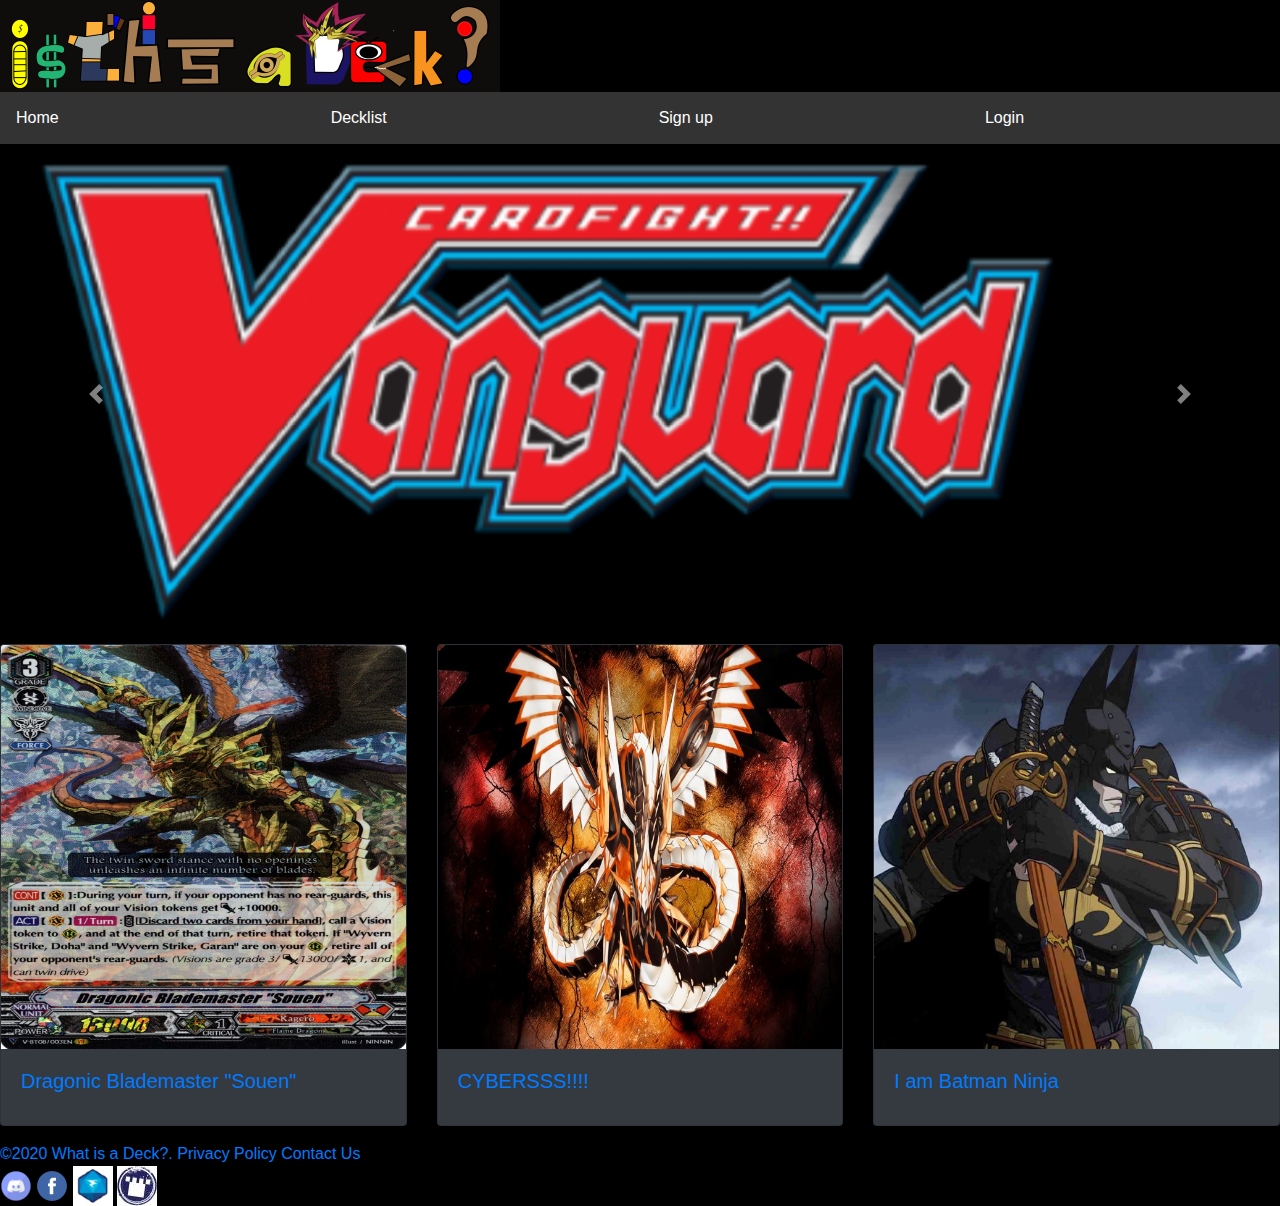
<file: index.html>
<DOCTYPE! html>
<html lang="en">
<head>
<title>Is This A Deck?</title>
<meta charset="utf-8">
<meta name="viewport" content="width=device-width, initial-scale=1">
<link rel="stylesheet" href="https://maxcdn.bootstrapcdn.com/bootstrap/4.5.2/css/bootstrap.min.css">
</head>

<link href="css/style.css" rel="stylesheet" type="text/css" media="all" />

<body style="background-color:#000000;">

<body>
  <img src="img/logo.png" title="My Website">
  <header>
    <ul class="nav nav-pills nav-fill">
  <li class="nav-item">
    <a href="index.html">Home</a>
  </li>
  <li class="nav-item">
    <a href="Deck profiles.html">Decklist</a>
  </li>
  <li class="nav-item">
    <a href="signup.html">Sign up</a>
  </li>
  <li class="nav-item">
    <a href="login.html">Login</a>
  </li>
</ul>
</header>

<div id="demo" class="carousel slide" data-ride="carousel">
  <div class="carousel-inner">
    <div class="carousel-item active">
      <img src="img/vanguard.png" alt="vanguard" width="1100" height="500">
      <div class="carousel-caption">
      </div>
    </div>
    <div class="carousel-item">
      <img src="img/yugioh.png" alt="Chicago" width="1100" height="500">
      <div class="carousel-caption">
      </div>
    </div>
    <div class="carousel-item">
      <img src="img/mtg.png" alt="..." width="1100" height="500">
      <div class="carousel-caption">
      </div>
    </div>
    <div class="carousel-item">
      <img src="img/ws.png" alt="..." width="1100" height="500">
      <div class="carousel-caption">
      </div>
    </div>
    <div class="carousel-item">
      <img src="img/pokemon.png" alt="..." width="1100" height="500">
      <div class="carousel-caption">
      </div>
    </div>
  </div>
  <a class="carousel-control-prev" href="#demo" data-slide="prev">
    <span class="carousel-control-prev-icon"></span>
  </a>
  <a class="carousel-control-next" href="#demo" data-slide="next">
    <span class="carousel-control-next-icon"></span>
  </a>
</div>

<div class="card-deck">
<div class="card text-white bg-dark mb-3" style="width: 18rem;">
  <img src="img/souen.png" class="card-img-top" alt="...">
  <div class="card-body">
    <h5 class="card-title"><a href="Deck profiles.html">Dragonic Blademaster "Souen"</h5>
  </div>
</div>
<div class="card text-white bg-dark mb-3" style="width: 18rem;">
  <img src="img/cdi2.jpg" class="card-img-top" alt="...">
  <div class="card-body">
    <h5 class="card-title"><a href="Deck profiles.html">CYBERSSS!!!!</h5>
  </div>
</div>
<div class="card text-white bg-dark mb-3" style="width: 18rem;">
  <img src="img/BN.jpg" class="card-img-top" alt="...">
  <div class="card-body">
    <h5 class="card-title"><a href="Deck profiles.html">I am Batman Ninja</h5>
  </div>
</div>
</div>

<footer>
  <div class="copy-right">
  <span>&copy;2020 What is a Deck?.</span>
   <span><a href="privacy.html">Privacy Policy</a></span>
    <span><a href="contact.html">Contact Us</a></span>
    <div class="social_icons">
      <img src="img/discord.png" title=“Discord Account" alt=“Discord Account" align="middle" class=“……” />
      <img src="img/fb.png" title=“Facebook Account" alt=“Facebook Account" align="middle" class=“……” />
      <a href="https://www.tcgplayer.com/"> <img src="img/tp.png" title=“TCGplayer Account" alt=“TCGplayer Account" align="middle" class=“……” />
      <a href="https://cardkingdom.com/"> <img src="img/ck.jpg" title=“CardKingdom Account" alt=“Card Kingdom Account" align="middle" class=“……” />
   </div>
  </div>
  </footer>

  <script src="https://ajax.googleapis.com/ajax/libs/jquery/3.5.1/jquery.min.js"></script>
  <script src="https://cdnjs.cloudflare.com/ajax/libs/popper.js/1.16.0/umd/popper.min.js"></script>
  <script src="https://maxcdn.bootstrapcdn.com/bootstrap/4.5.2/js/bootstrap.min.js"></script>
</body>
</html>
</file>
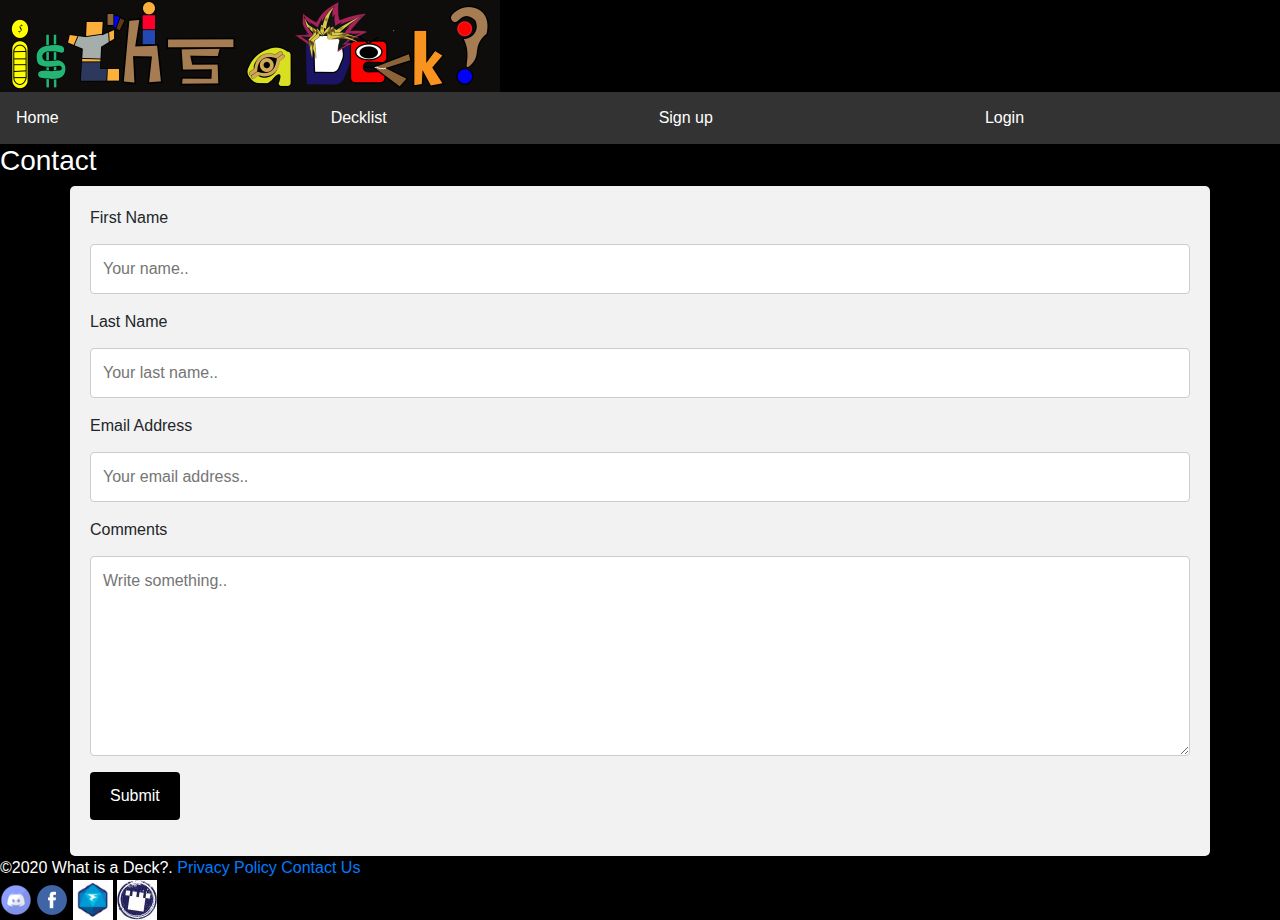
<file: contact.html>
<DOCTYPE! html>
<html lang="en">
<head>
<title>Contact</title>
<meta charset="utf-8">
<meta name="viewport" content="width=device-width, initial-scale=1">
<link rel="stylesheet" href="https://maxcdn.bootstrapcdn.com/bootstrap/4.5.2/css/bootstrap.min.css">
</head>

<style>
body {font-family: Arial, Helvetica, sans-serif;}
* {box-sizing: border-box;}

input[type=text], select, textarea {
  width: 100%;
  padding: 12px;
  border: 1px solid #ccc;
  border-radius: 4px;
  box-sizing: border-box;
  margin-top: 6px;
  margin-bottom: 16px;
  resize: vertical;
}

input[type=submit] {
  background-color: #000000;
  color: white;
  padding: 12px 20px;
  border: none;
  border-radius: 4px;
  cursor: pointer;
}

input[type=submit]:hover {
  background-color: #ffffff;
  color:black;
}

.container {
  border-radius: 5px;
  background-color: #f2f2f2;
  padding: 20px;
}
</style>

<link href="css/style.css" rel="stylesheet" type="text/css" media="all" />

<body style="background-color:#000000;">

<body>
<img src="img/logo.png" title="My Website">
<header>
  <ul class="nav nav-pills nav-fill">
<li class="nav-item">
  <a href="index.html">Home</a>
</li>
<li class="nav-item">
  <a href="Deck profiles.html">Decklist</a>
</li>
<li class="nav-item">
  <a href="signup.html">Sign up</a>
</li>
<li class="nav-item">
  <a href="login.html">Login</a>
</li>
</ul>
</header>

<body>

<h3>Contact</h3>

<div class="container">
  <form action="/action_page.php">
    <label for="fname">First Name</label>
    <input type="text" id="fname" name="firstname" placeholder="Your name..">

    <label for="lname">Last Name</label>
    <input type="text" id="lname" name="lastname" placeholder="Your last name..">

    <label for="eaddress">Email Address</label>
    <input type="text" id="eaddress" name="emailaddress" placeholder="Your email address..">

    <label for="comments">Comments</label>
    <textarea id="comments" name="comments" placeholder="Write something.." style="height:200px"></textarea>

    <input type="submit" value="Submit">
  </form>
</div>

<footer>
  <div class="copy-right">
  <span>&copy;2020 What is a Deck?.</span>
   <span><a href="privacy.html">Privacy Policy</a></span>
    <span><a href="contact.html">Contact Us</a></span>
    <div class="social_icons">
      <img src="img/discord.png" title=“Discord Account" alt=“Discord Account" align="middle" class=“……” />
      <img src="img/fb.png" title=“Facebook Account" alt=“Facebook Account" align="middle" class=“……” />
      <a href="https://www.tcgplayer.com/"> <img src="img/tp.png" title=“TCGplayer Account" alt=“TCGplayer Account" align="middle" class=“……” />
      <a href="https://cardkingdom.com/"> <img src="img/ck.jpg" title=“CardKingdom Account" alt=“Card Kingdom Account" align="middle" class=“……” />
   </div>
  </div>
  </footer>

  <script src="https://ajax.googleapis.com/ajax/libs/jquery/3.5.1/jquery.min.js"></script>
  <script src="https://cdnjs.cloudflare.com/ajax/libs/popper.js/1.16.0/umd/popper.min.js"></script>
  <script src="https://maxcdn.bootstrapcdn.com/bootstrap/4.5.2/js/bootstrap.min.js"></script>
</body>
</html>
</file>
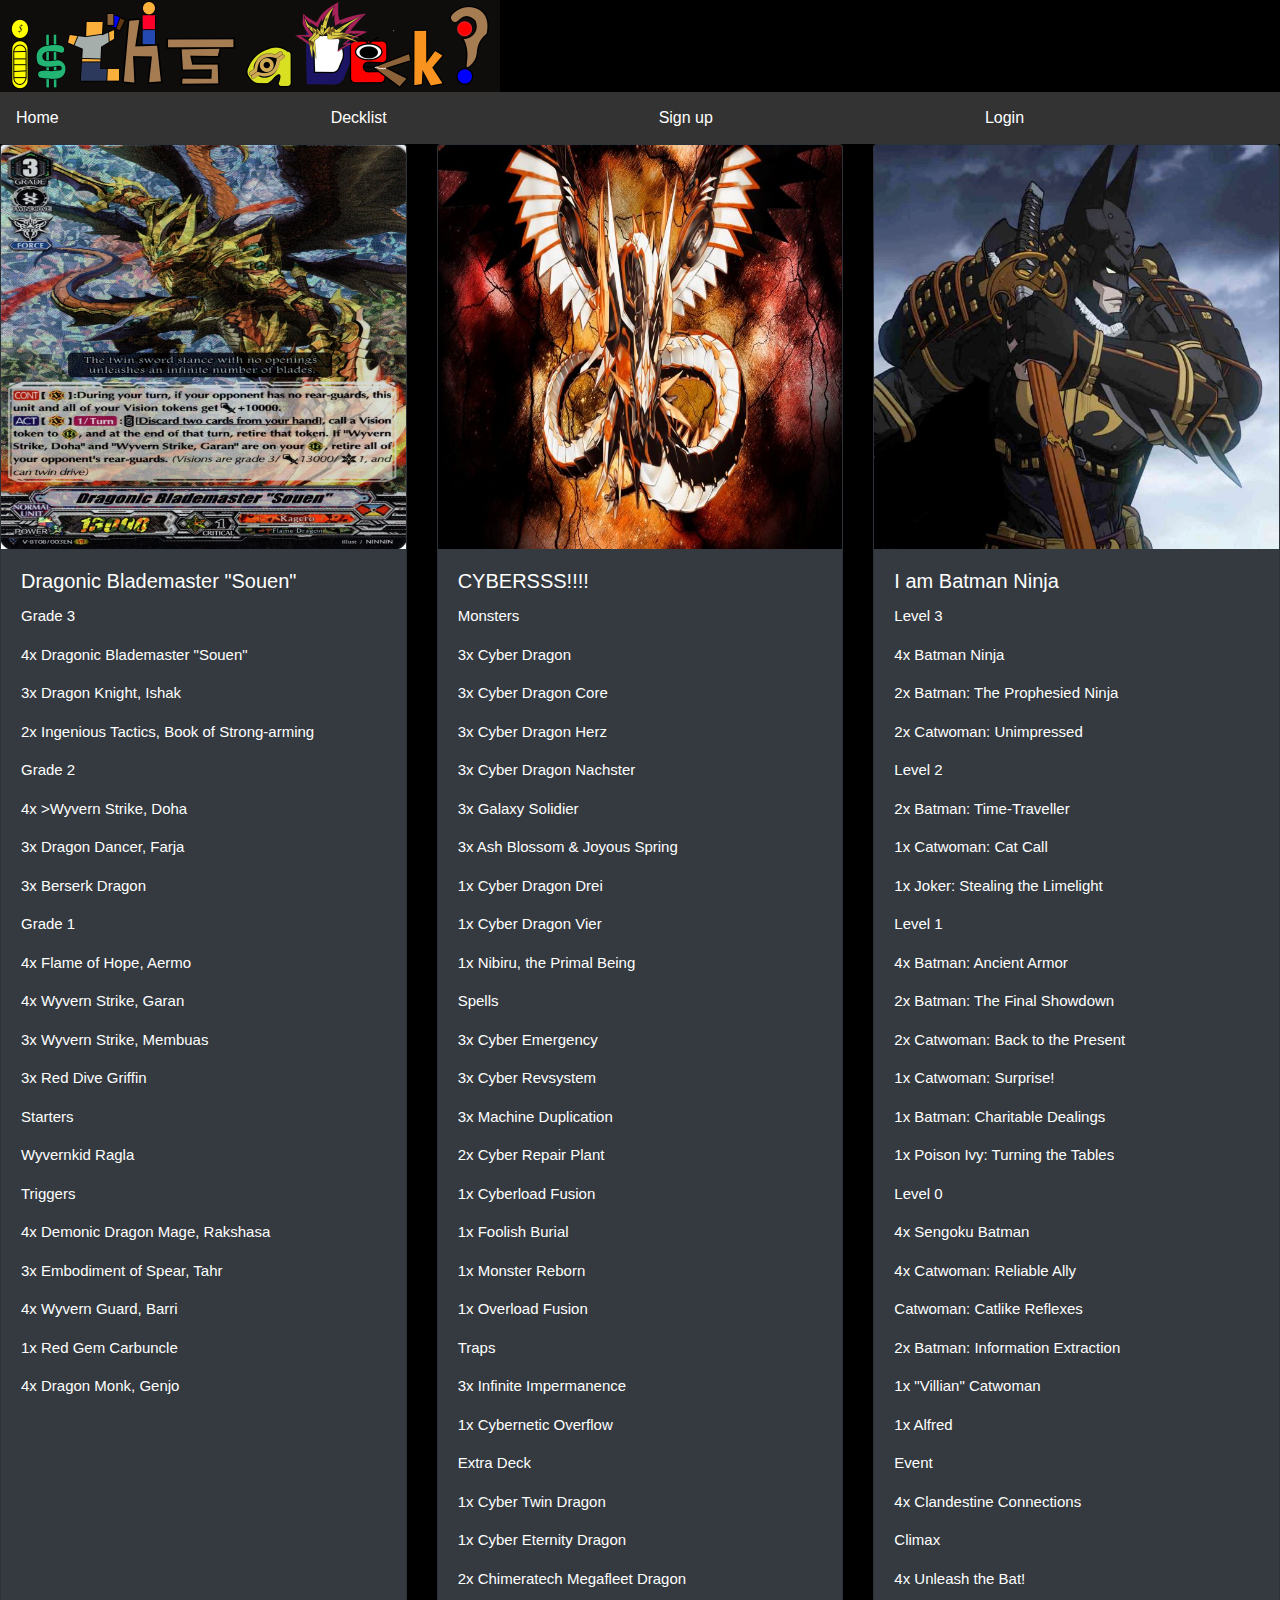
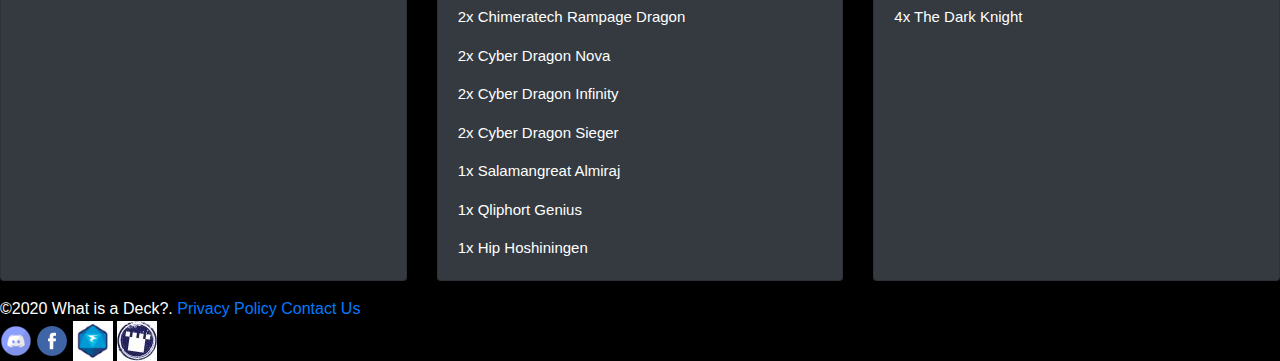
<file: Deck profiles.html>
<DOCTYPE! html>
<html lang="en">
<head>
<title>Deck Profiles</title>
<meta charset="utf-8">
<meta name="viewport" content="width=device-width, initial-scale=1">
<link rel="stylesheet" href="https://maxcdn.bootstrapcdn.com/bootstrap/4.5.2/css/bootstrap.min.css">

</head>

<link href="css/style.css" rel="stylesheet" type="text/css" media="all" />

<body style="background-color:#000000;">

<body>
<img src="img/logo.png" title="My Website">
<header>
  <ul class="nav nav-pills nav-fill">
<li class="nav-item">
  <a href="index.html">Home</a>
</li>
<li class="nav-item">
  <a href="Deck profiles.html">Decklist</a>
</li>
<li class="nav-item">
  <a href="signup.html">Sign up</a>
</li>
<li class="nav-item">
  <a href="login.html">Login</a>
</li>
</ul>
</header>

<div class="card-deck">
<div class="card text-white bg-dark mb-3" style="width: 18rem;">
  <img src="img/souen.png" class="card-img-top" alt="...">
  <div class="card-body">
    <h5 class="card-title">Dragonic Blademaster "Souen"</a></h5>
    <p class="card-text"> Grade 3<p class="card-text"> 4x Dragonic Blademaster "Souen"<p class="card-text"> 3x Dragon Knight, Ishak
      <p class="card-text"> 2x Ingenious Tactics, Book of Strong-arming<p class="card-text"> Grade 2<p class="card-text"> 4x >Wyvern Strike, Doha
      <p class="card-text"> 3x Dragon Dancer, Farja<p class="card-text"> 3x Berserk Dragon<p class="card-text"> Grade 1<p class="card-text">
      <p class="card-text">4x Flame of Hope, Aermo<p class="card-text"> 4x Wyvern Strike, Garan<p class="card-text"> 3x Wyvern Strike, Membuas
      <p class="card-text">3x Red Dive Griffin<p class="card-text"> Starters<p class="card-text"> Wyvernkid Ragla<p class="card-text">
      <p class="card-text"> Triggers<p class="card-text"> 4x Demonic Dragon Mage, Rakshasa<p class="card-text"> 3x Embodiment of Spear, Tahr
      <p class="card-text"> 4x Wyvern Guard, Barri<p class="card-text"> 1x Red Gem Carbuncle<p class="card-text"> 4x Dragon Monk, Genjo<p class="card-text">
      </p>
  </div>
</div>
<div class="card text-white bg-dark mb-3" style="width: 18rem;">
  <img src="img/cdi2.jpg" class="card-img-top" alt="...">
  <div class="card-body">
    <h5 class="card-title">CYBERSSS!!!!</h5>
    <p class="card-text"> Monsters<p class="card-text"> 3x Cyber Dragon<p class="card-text"> 3x Cyber Dragon Core
      <p class="card-text"> 3x Cyber Dragon Herz<p class="card-text"> 3x Cyber Dragon Nachster<p class="card-text"> 3x Galaxy Solidier
      <p class="card-text"> 3x Ash Blossom & Joyous Spring<p class="card-text"> 1x Cyber Dragon Drei<p class="card-text"> 1x Cyber Dragon Vier<p class="card-text">
      <p class="card-text">1x Nibiru, the Primal Being<p class="card-text"> Spells<p class="card-text"> 3x Cyber Emergency
      <p class="card-text">3x Cyber Revsystem<p class="card-text"> 3x Machine Duplication<p class="card-text"> 2x Cyber Repair Plant<p class="card-text">
      <p class="card-text"> 1x Cyberload Fusion<p class="card-text"> 1x Foolish Burial<p class="card-text"> 1x Monster Reborn
      <p class="card-text"> 1x Overload Fusion<p class="card-text"> Traps<p class="card-text"> 3x Infinite Impermanence<p class="card-text"> 1x Cybernetic Overflow
      <p class="card-text"> Extra Deck<p class="card-text"> 1x Cyber Twin Dragon<p class="card-text"> 1x Cyber Eternity Dragon<p class="card-text"> 2x Chimeratech Megafleet Dragon<p class="card-text">
      <p class="card-text"> 2x Chimeratech Rampage Dragon<p class="card-text"> 2x Cyber Dragon Nova<p class="card-text"> 2x Cyber Dragon Infinity<p class="card-text">
      <p class="card-text"> 2x Cyber Dragon Sieger<p class="card-text"> 1x Salamangreat Almiraj<p class="card-text"> 1x Qliphort Genius<p class="card-text">
      <p class="card-text"> 1x Hip Hoshiningen</p>
  </div>
</div>
<div class="card text-white bg-dark mb-3" style="width: 18rem;">
  <img src="img/BN.jpg" class="card-img-top" alt="...">
  <div class="card-body">
    <h5 class="card-title">I am Batman Ninja</h5>
    <p class="card-text"> Level 3<p class="card-text"> 4x Batman Ninja<p class="card-text"> 2x Batman: The Prophesied Ninja
      <p class="card-text"> 2x Catwoman: Unimpressed<p class="card-text"> Level 2<p class="card-text"> 2x Batman: Time-Traveller
      <p class="card-text"> 1x Catwoman: Cat Call<p class="card-text"> 1x Joker: Stealing the Limelight<p class="card-text"> Level 1<p class="card-text">
      <p class="card-text"> 4x Batman: Ancient Armor<p class="card-text"> 2x Batman: The Final Showdown<p class="card-text"> 2x Catwoman: Back to the Present
      <p class="card-text"> 1x Catwoman: Surprise!<p class="card-text"> 1x Batman: Charitable Dealings<p class="card-text"> 1x Poison Ivy: Turning the Tables
      <p class="card-text"> Level 0<p class="card-text"> 4x Sengoku Batman<p class="card-text"> 4x Catwoman: Reliable Ally<p class="card-text"> Catwoman: Catlike Reflexes
      <p class="card-text"> 2x Batman: Information Extraction<p class="card-text"> 1x "Villian" Catwoman<p class="card-text"> 1x Alfred<p class="card-text"> Event
      <p class="card-text"> 4x Clandestine Connections<p class="card-text"> Climax<p class="card-text"> 4x Unleash the Bat!
      <p class="card-text"> 4x The Dark Knight<p class="card-text"></p>
  </div>
</div>
</div>

<footer>
  <div class="copy-right">
  <span>&copy;2020 What is a Deck?.</span>
   <span><a href="privacy.html">Privacy Policy</a></span>
    <span><a href="contact.html">Contact Us</a></span>
    <div class="social_icons">
      <img src="img/discord.png" title=“Discord Account" alt=“Discord Account" align="middle" class=“……” />
      <img src="img/fb.png" title=“Facebook Account" alt=“Facebook Account" align="middle" class=“……” />
      <a href="https://www.tcgplayer.com/"> <img src="img/tp.png" title=“TCGplayer Account" alt=“TCGplayer Account" align="middle" class=“……” />
      <a href="https://cardkingdom.com/"> <img src="img/ck.jpg" title=“CardKingdom Account" alt=“Card Kingdom Account" align="middle" class=“……” />
   </div>
  </div>
  </footer>

  <script src="https://ajax.googleapis.com/ajax/libs/jquery/3.5.1/jquery.min.js"></script>
  <script src="https://cdnjs.cloudflare.com/ajax/libs/popper.js/1.16.0/umd/popper.min.js"></script>
  <script src="https://maxcdn.bootstrapcdn.com/bootstrap/4.5.2/js/bootstrap.min.js"></script>
</body>
</html>
</file>
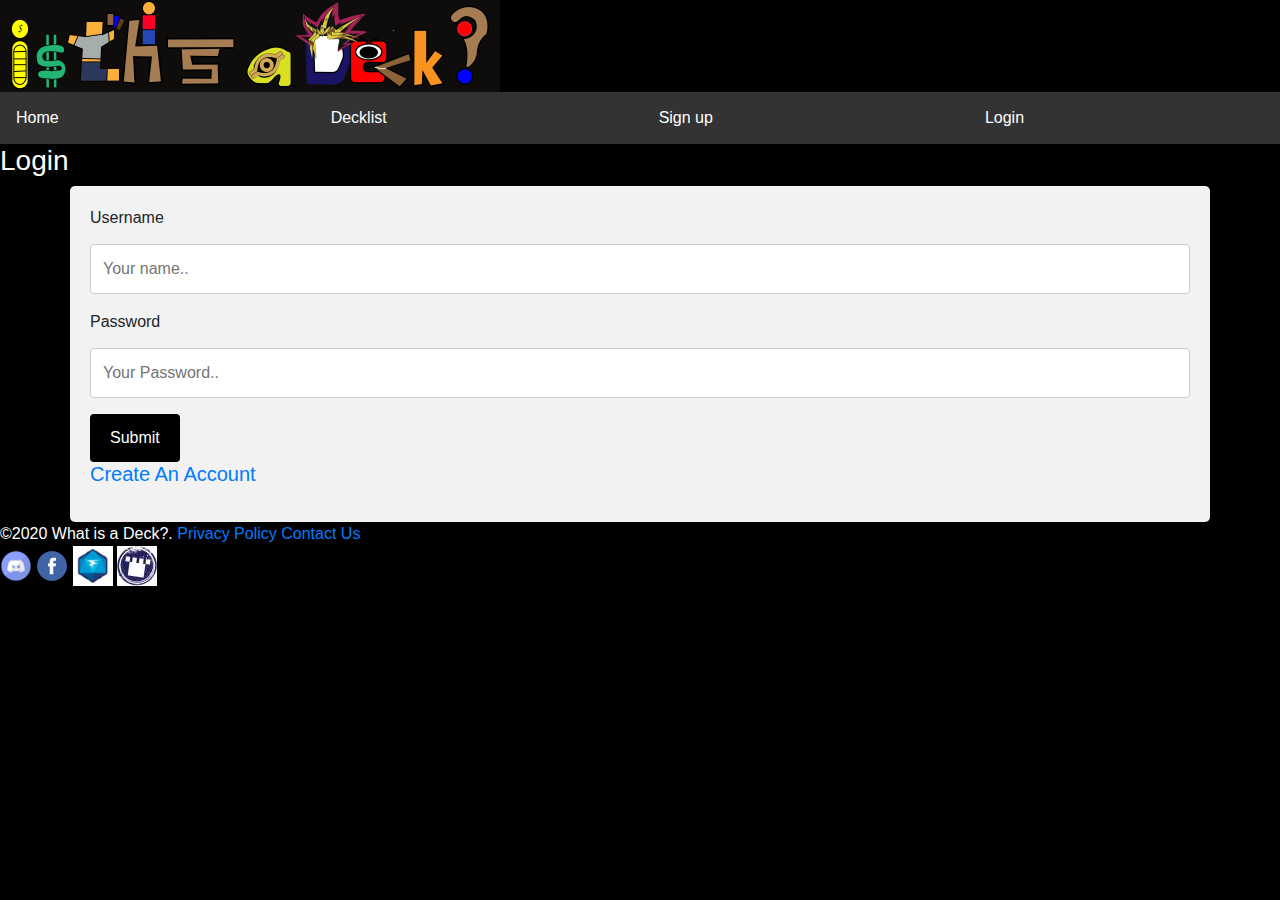
<file: login.html>
<DOCTYPE! html>
<html lang="en">
<head>
<title>Is This A Deck?</title>
<meta charset="utf-8">
<meta name="viewport" content="width=device-width, initial-scale=1">
<link rel="stylesheet" href="https://maxcdn.bootstrapcdn.com/bootstrap/4.5.2/css/bootstrap.min.css">
</head>

<style>
body {font-family: Arial, Helvetica, sans-serif;}
* {box-sizing: border-box;}

input[type=text], select, textarea {
  width: 100%;
  padding: 12px;
  border: 1px solid #ccc;
  border-radius: 4px;
  box-sizing: border-box;
  margin-top: 6px;
  margin-bottom: 16px;
  resize: vertical;
}

input[type=password], select, textarea {
  width: 100%;
  padding: 12px;
  border: 1px solid #ccc;
  border-radius: 4px;
  box-sizing: border-box;
  margin-top: 6px;
  margin-bottom: 16px;
  resize: vertical;
}

input[type=submit] {
  background-color: #000000;
  color: white;
  padding: 12px 20px;
  border: none;
  border-radius: 4px;
  cursor: pointer;
}

input[type=submit]:hover {
  background-color: #ffffff;
  color:black;
}

.container {
  border-radius: 5px;
  background-color: #f2f2f2;
  padding: 20px;
}
</style>

<link href="css/style.css" rel="stylesheet" type="text/css" media="all" />

<body style="background-color:#000000;">

<body>
  <img src="img/logo.png" title="My Website">
  <header>
    <ul class="nav nav-pills nav-fill">
  <li class="nav-item">
    <a href="index.html">Home</a>
  </li>
  <li class="nav-item">
    <a href="Deck profiles.html">Decklist</a>
  </li>
  <li class="nav-item">
    <a href="signup.html">Sign up</a>
  </li>
  <li class="nav-item">
    <a href="login.html">Login</a>
  </li>
</ul>
</header>

<h3>Login</h3>

<div class="container">
  <form action="/action_page.php">
    <label for="uname">Username</label>
    <input type="text" id="uname" name="username" placeholder="Your name..">

    <label for="password">Password</label>
    <input type="password" id="password" name="password" placeholder="Your Password.." maxlength="12">

    <input type="submit" value="Submit"> <h5> <a href="signup.html"> Create An Account</a></h5>
  </form>
</div>

<footer>
  <div class="copy-right">
  <span>&copy;2020 What is a Deck?.</span>
   <span><a href="privacy.html">Privacy Policy</a></span>
    <span><a href="contact.html">Contact Us</a></span>
    <div class="social_icons">
      <img src="img/discord.png" title=“Discord Account" alt=“Discord Account" align="middle" class=“……” />
      <img src="img/fb.png" title=“Facebook Account" alt=“Facebook Account" align="middle" class=“……” />
      <a href="https://www.tcgplayer.com/"> <img src="img/tp.png" title=“TCGplayer Account" alt=“TCGplayer Account" align="middle" class=“……” />
      <a href="https://cardkingdom.com/"> <img src="img/ck.jpg" title=“CardKingdom Account" alt=“Card Kingdom Account" align="middle" class=“……” />
   </div>
  </div>
  </footer>

  <script src="https://ajax.googleapis.com/ajax/libs/jquery/3.5.1/jquery.min.js"></script>
  <script src="https://cdnjs.cloudflare.com/ajax/libs/popper.js/1.16.0/umd/popper.min.js"></script>
  <script src="https://maxcdn.bootstrapcdn.com/bootstrap/4.5.2/js/bootstrap.min.js"></script>
</body>
</html>
</file>
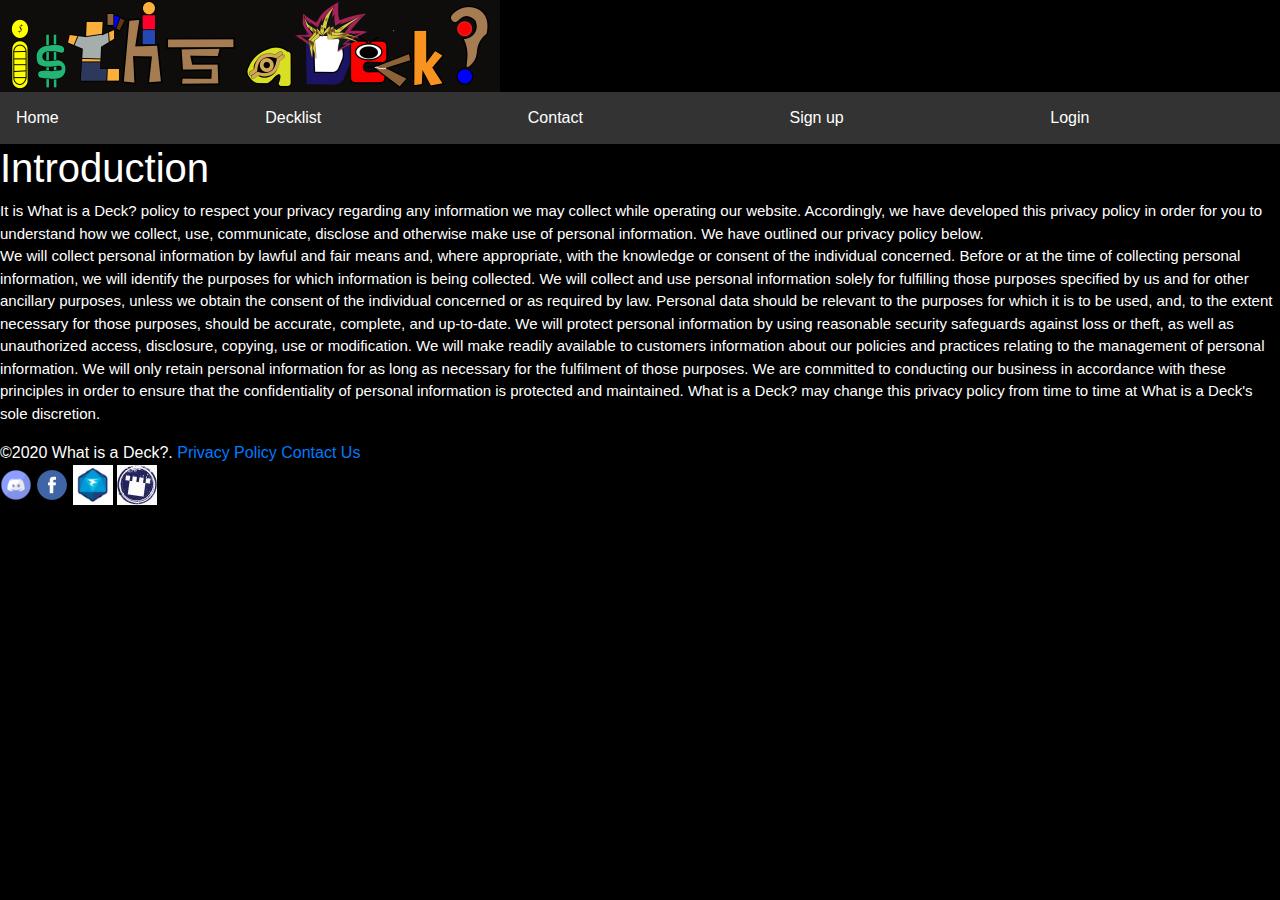
<file: privacy.html>
<DOCTYPE! html>
<html lang="en">
<head>
<title>Deck Profiles</title>
<meta charset="utf-8">
<meta name="viewport" content="width=device-width, initial-scale=1">
<link rel="stylesheet" href="https://maxcdn.bootstrapcdn.com/bootstrap/4.5.2/css/bootstrap.min.css">

</head>

<link href="css/style.css" rel="stylesheet" type="text/css" media="all" />

<body style="background-color:#000000;">

<body>
<img src="img/logo.png" title="My Website">
<header>
  <ul class="nav nav-pills nav-fill">
<li class="nav-item">
  <a href="index.html">Home</a>
</li>
<li class="nav-item">
  <a href="Deck profiles.html">Decklist</a>
</li>
<li class="nav-item">
  <a href="contact.html">Contact</a>
</li>
<li class="nav-item">
  <a href="signup.html">Sign up</a>
</li>
<li class="nav-item">
  <a href="login.html">Login</a>
</li>
</ul>
</header>

<h1>Introduction</h1>
<p>It is What is a Deck? policy to respect your privacy regarding any information we may collect while operating our website. Accordingly, we have developed this privacy policy in order for you to understand how we collect, use, communicate, disclose and otherwise make use of personal information. We have outlined our privacy policy below.<br>
We will collect personal information by lawful and fair means and, where appropriate, with the knowledge or consent of the individual concerned.
Before or at the time of collecting personal information, we will identify the purposes for which information is being collected.
We will collect and use personal information solely for fulfilling those purposes specified by us and for other ancillary purposes, unless we obtain the consent of the individual concerned or as required by law.
Personal data should be relevant to the purposes for which it is to be used, and, to the extent necessary for those purposes, should be accurate, complete, and up-to-date.
We will protect personal information by using reasonable security safeguards against loss or theft, as well as unauthorized access, disclosure, copying, use or modification.
We will make readily available to customers information about our policies and practices relating to the management of personal information.
We will only retain personal information for as long as necessary for the fulfilment of those purposes.
We are committed to conducting our business in accordance with these principles in order to ensure that the confidentiality of personal information is protected and maintained. What is a Deck? may change this privacy policy from time to time at What is a Deck's sole discretion.
</p>

<footer>
  <div class="copy-right">
  <span>&copy;2020 What is a Deck?.</span>
   <span><a href="privacy.html">Privacy Policy</a></span>
    <span><a href="contact.html">Contact Us</a></span>
    <div class="social_icons">
      <img src="img/discord.png" title=“Discord Account" alt=“Discord Account" align="middle" class=“……” />
      <img src="img/fb.png" title=“Facebook Account" alt=“Facebook Account" align="middle" class=“……” />
      <a href="https://www.tcgplayer.com/"> <img src="img/tp.png" title=“TCGplayer Account" alt=“TCGplayer Account" align="middle" class=“……” />
      <a href="https://cardkingdom.com/"> <img src="img/ck.jpg" title=“CardKingdom Account" alt=“Card Kingdom Account" align="middle" class=“……” />
   </div>
  </div>
  </footer>

  <script src="https://ajax.googleapis.com/ajax/libs/jquery/3.5.1/jquery.min.js"></script>
  <script src="https://cdnjs.cloudflare.com/ajax/libs/popper.js/1.16.0/umd/popper.min.js"></script>
  <script src="https://maxcdn.bootstrapcdn.com/bootstrap/4.5.2/js/bootstrap.min.js"></script>
</body>
</html>
</file>
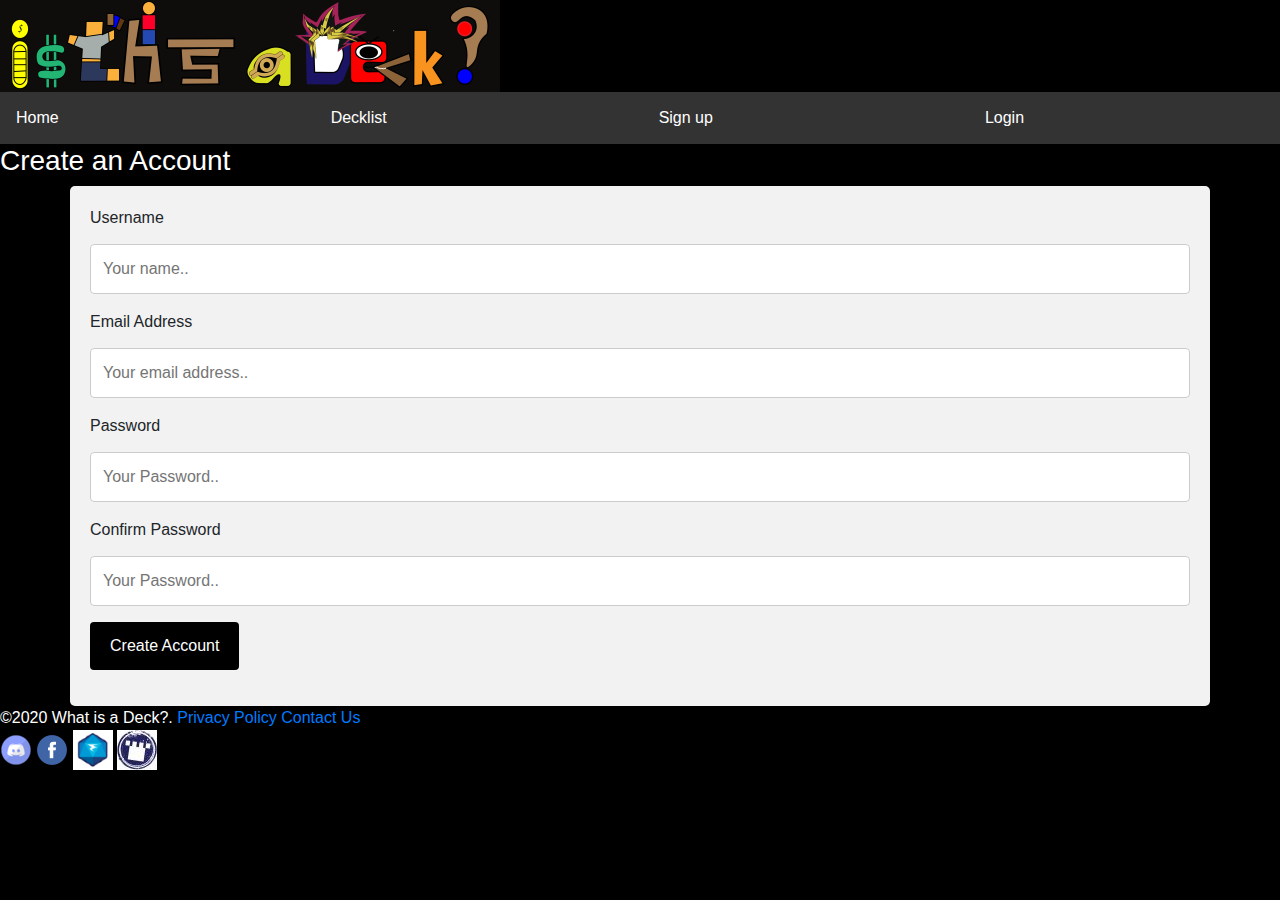
<file: signup.html>
<DOCTYPE! html>
<html lang="en">
<head>
<title>Is This A Deck?</title>
<meta charset="utf-8">
<meta name="viewport" content="width=device-width, initial-scale=1">
<link rel="stylesheet" href="https://maxcdn.bootstrapcdn.com/bootstrap/4.5.2/css/bootstrap.min.css">
</head>

<style>
body {font-family: Arial, Helvetica, sans-serif;}
* {box-sizing: border-box;}

input[type=text], select, textarea {
  width: 100%;
  padding: 12px;
  border: 1px solid #ccc;
  border-radius: 4px;
  box-sizing: border-box;
  margin-top: 6px;
  margin-bottom: 16px;
  resize: vertical;
}

input[type=password], select, textarea {
  width: 100%;
  padding: 12px;
  border: 1px solid #ccc;
  border-radius: 4px;
  box-sizing: border-box;
  margin-top: 6px;
  margin-bottom: 16px;
  resize: vertical;
}

input[type=submit] {
  background-color: #000000;
  color: white;
  padding: 12px 20px;
  border: none;
  border-radius: 4px;
  cursor: pointer;
}

input[type=submit]:hover {
  background-color: #ffffff;
  color:black;
}

.container {
  border-radius: 5px;
  background-color: #f2f2f2;
  padding: 20px;
}
</style>

<link href="css/style.css" rel="stylesheet" type="text/css" media="all" />

<body style="background-color:#000000;">

<body>
  <img src="img/logo.png" title="My Website">
  <header>
    <ul class="nav nav-pills nav-fill">
  <li class="nav-item">
    <a href="index.html">Home</a>
  </li>
  <li class="nav-item">
    <a href="Deck profiles.html">Decklist</a>
  </li>
  <li class="nav-item">
    <a href="signup.html">Sign up</a>
  </li>
  <li class="nav-item">
    <a href="login.html">Login</a>
  </li>
</ul>
</header>

<h3>Create an Account</h3>

<div class="container">
  <form action="/action_page.php">
    <label for="uname">Username</label>
    <input type="text" id="uname" name="username" placeholder="Your name..">

    <label for="eaddress">Email Address</label>
    <input type="text" id="eaddress" name="emailaddress" placeholder="Your email address..">

    <label for="password">Password</label>
    <input type="password" id="password" name="password" placeholder="Your Password.." maxlength="12">

    <label for="cpassword">Confirm Password</label>
    <input type="password" id="cpassword" name="confirmpassword" placeholder="Your Password.." maxlength="12">

    <input type="submit" value="Create Account">
  </form>
</div>

<footer>
  <div class="copy-right">
  <span>&copy;2020 What is a Deck?.</span>
   <span><a href="privacy.html">Privacy Policy</a></span>
    <span><a href="contact.html">Contact Us</a></span>
    <div class="social_icons">
      <img src="img/discord.png" title=“Discord Account" alt=“Discord Account" align="middle" class=“……” />
      <img src="img/fb.png" title=“Facebook Account" alt=“Facebook Account" align="middle" class=“……” />
      <a href="https://www.tcgplayer.com/"> <img src="img/tp.png" title=“TCGplayer Account" alt=“TCGplayer Account" align="middle" class=“……” />
      <a href="https://cardkingdom.com/"> <img src="img/ck.jpg" title=“CardKingdom Account" alt=“Card Kingdom Account" align="middle" class=“……” />
   </div>
  </div>
  </footer>

  <script src="https://ajax.googleapis.com/ajax/libs/jquery/3.5.1/jquery.min.js"></script>
  <script src="https://cdnjs.cloudflare.com/ajax/libs/popper.js/1.16.0/umd/popper.min.js"></script>
  <script src="https://maxcdn.bootstrapcdn.com/bootstrap/4.5.2/js/bootstrap.min.js"></script>
</body>
</html>
</file>
<file: css/style.css>
<style>
body {
  background-color: #000000;
margin-left: auto;
margin-right: auto;
padding-top: 10px;
}

ul {
  list-style-type: none;
  width:100%;
  margin: 0;
  padding: 0;
  overflow: hidden;
  background-color: #333;
}

li {
  float: left;
}

li a {
  font-family: Arial, Verdana, Helvetica, sans-serif;
  display: flex;
  color: white;
  text-align: right;
  padding: 14px 16px;
  text-decoration: none;
}

li a:hover {
  background-color: #111;
}

h5{
  color:white;
}

h3{
  color:white;
}

h1{
  color:white;
}
footer{
  color:white;
}

p{
  font-size: 15px;
  color:white
}

</style>
</file>
